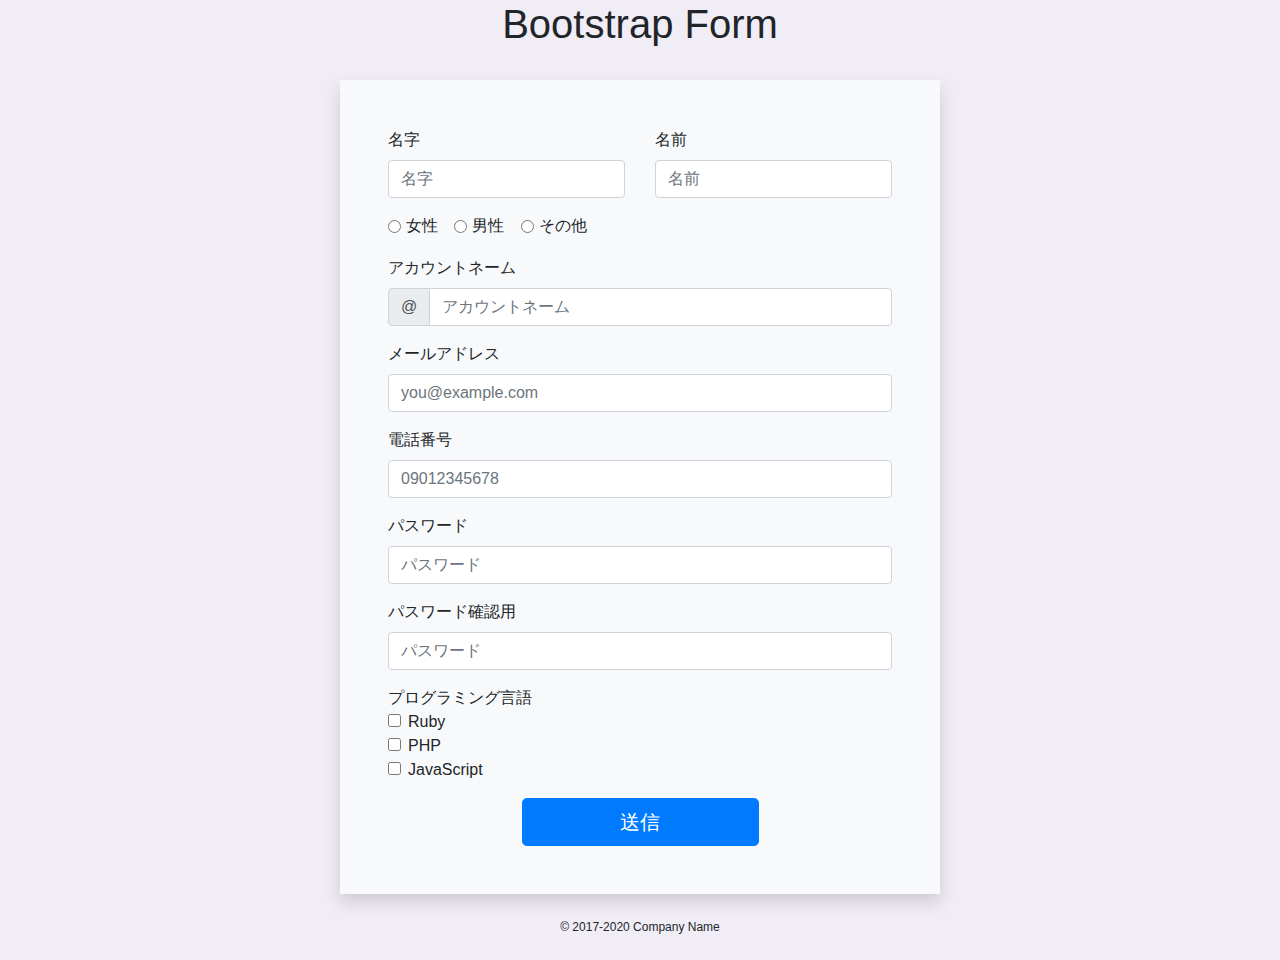
<file: layout1/index.html>
<!DOCTYPE html>
<html lang="ja">

<head>
  <meta charset="UTF-8">
  <meta name="viewport" content="width=device-width, initial-scale=1.0">
  <link rel="stylesheet" href="https://stackpath.bootstrapcdn.com/bootstrap/4.4.1/css/bootstrap.min.css"
    integrity="sha384-Vkoo8x4CGsO3+Hhxv8T/Q5PaXtkKtu6ug5TOeNV6gBiFeWPGFN9MuhOf23Q9Ifjh" crossorigin="anonymous">
  <link href="https://use.fontawesome.com/releases/v5.10.1/css/all.css" rel="stylesheet">
  <link rel="stylesheet" href="./css/style.css">
  <title>Layout1</title>
</head>

<body>
  <div class="wrapbg">
    <header>
      <div class="row">
        <div class="col-12">
          <h1 class="text-center">Bootstrap Form</h1>
        </div>
      </div>
    </header>
    <main class="inner mt-4 mx-auto p-5 bg-light shadow">
      <form action="" class="">
        <div class="row">
          <div class="col-6">
            <label for="lastName">名字</label>
            <input type="text" class="form-control" id="lastName" placeholder="名字" value="" required="aa">
          </div>
          <div class="col-6">
            <label for="firstName">名前</label>
            <input type="text" class="form-control" id="firstName" placeholder="名前" value="" required="aa">
          </div>
        </div>
        <div class="row mt-3">
          <div class="col-12">
            <div class="form-check form-check-inline">
              <input class="form-check-input" type="radio" name="gender" id="woman" value="woman">
              <label class="form-check-label" for="woman">女性</label>
            </div>
            <div class="form-check form-check-inline">
              <input class="form-check-input" type="radio" name="gender" id="man" value="man">
              <label class="form-check-label" for="man">男性</label>
            </div>
            <div class="form-check form-check-inline">
              <input class="form-check-input" type="radio" name="gender" id="other" value="other">
              <label class="form-check-label" for="other">その他</label>
            </div>
          </div>
        </div>
        <div class="row mt-3">
          <div class="col-12">
            <label for="accountName">アカウントネーム</label>
            <div class="input-group">
              <div class="input-group-prepend">
                <div class="input-group-text">@</div>
              </div>
              <input type="text" class="form-control" id="accountName" placeholder="アカウントネーム" required>
            </div>
          </div>
        </div>
        <div class="row mt-3">
          <div class="col-12">
            <label for="email">メールアドレス</label>
            <input type="email" class="form-control" id="email" placeholder="you@example.com" required>
          </div>
        </div>
        <div class="row mt-3">
          <div class="col-12">
            <label for="tel">電話番号</label>
            <input type="tel" class="form-control" id="tel" placeholder="09012345678" required>
          </div>
        </div>
        <div class="row mt-3">
          <div class="col-12">
            <label for="Password">パスワード</label>
            <input type="password" class="form-control" id="Password" placeholder="パスワード" required>
          </div>
        </div>
        <div class="row mt-3">
          <div class="col-12">
            <label for="secondPassword">パスワード確認用</label>
            <input type="password" class="form-control" placeholder="パスワード" id="secondPassword" required>
          </div>
        </div>
        <div class="row mt-3">
          <div class="col-12">
            <p>プログラミング言語</p>
            <div class="form-check">
              <input class="form-check-input" type="checkbox" name="programming" id="ruby" value="ruby">
              <label class="form-check-label" for="ruby">Ruby</label>
            </div>
            <div class="form-check">
              <input class="form-check-input" type="checkbox" name="programming" id="php" value="php">
              <label class="form-check-label" for="php">PHP</label>
            </div>
            <div class="form-check">
              <input class="form-check-input" type="checkbox" name="programming" id="javascript" value="javascript">
              <label class="form-check-label" for="javascript">JavaScript</label>
            </div>
          </div>
        </div>
        <div class="row mt-3">
          <div class="col-6 mx-auto">
            <button class="btn btn-primary btn-lg btn-block" type="submit">送信</button>
          </div>
        </div>
      </form>
    </main>
    <footer>
      <p class="py-4 text-center footer__content">© 2017-2020 Company Name</p>
    </footer>
  </div>


  <script src="https://code.jquery.com/jquery-3.4.1.slim.min.js"
    integrity="sha384-J6qa4849blE2+poT4WnyKhv5vZF5SrPo0iEjwBvKU7imGFAV0wwj1yYfoRSJoZ+n"
    crossorigin="anonymous"></script>
  <script src="https://cdn.jsdelivr.net/npm/popper.js@1.16.0/dist/umd/popper.min.js"
    integrity="sha384-Q6E9RHvbIyZFJoft+2mJbHaEWldlvI9IOYy5n3zV9zzTtmI3UksdQRVvoxMfooAo"
    crossorigin="anonymous"></script>
  <script src="https://stackpath.bootstrapcdn.com/bootstrap/4.4.1/js/bootstrap.min.js"
    integrity="sha384-wfSDF2E50Y2D1uUdj0O3uMBJnjuUD4Ih7YwaYd1iqfktj0Uod8GCExl3Og8ifwB6"
    crossorigin="anonymous"></script>
</body>

</html>
</file>
<file: layout1/css/style.css>
@charset "utf-8";

p {
  margin: 0;
}

.wrapbg {
  background: #f1edf6;
}

.inner {
  width: 600px;
}

.footer__content {
  font-size: 12px;
}

@media (max-width: 768px) {
.inner {
  width: 90%;
}
}
</file>
